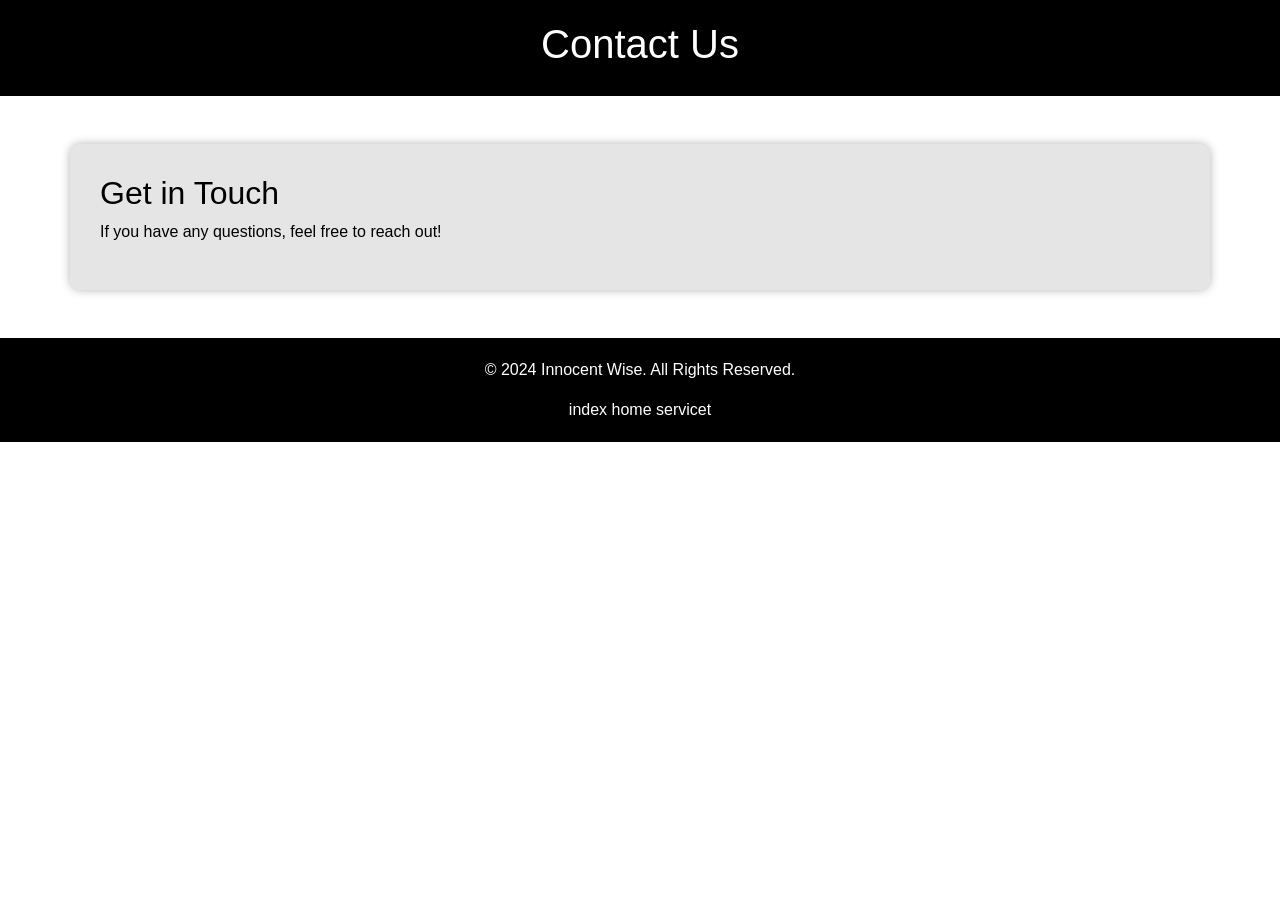
<file: about.html>
<!DOCTYPE html>
<html lang="en">
<head>
    <meta charset="UTF-8">
    <meta name="viewport" content="width=device-width, initial-scale=1.0">
    <title>Contact Us - College of Health Science</title>
    <link rel="icon" type="image/x-icon" href="nn.jpg">
    <link rel="stylesheet" href="https://stackpath.bootstrapcdn.com/bootstrap/4.5.2/css/bootstrap.min.css">
    <style>
        body {
            font-family: 'Arial', sans-serif;
            background-color: #ffffff;
            color: #000000;
        }

        header {
            background-color: #000000;
            color: #ffffff;
            padding: 20px;
            text-align: center;
        }

        h2 {
            color: #000000;
        }

        .container {
            background-color: rgba(0, 0, 0, 0.1);
            padding: 30px;
            border-radius: 10px;
            box-shadow: 0px 0px 10px rgba(0, 0, 0, 0.3);
        }

        footer {
            text-align: center;
            margin-top: 20px;
            color: #ffffff;
            padding: 20px 0;
            background-color: #000000;
        }
    </style>
</head>
<body>

<header>
    <h1>Contact Us</h1>
</header>

<main class="container my-5">
    <h2>Get in Touch</h2>
    <p>If you have any questions, feel free to reach out!</p>
</main>

<footer>
    <p>&copy; 2024 Innocent Wise. All Rights Reserved.</p>
        <a href"index.html">index</a>
    <a href"home.html">home</a>
    <a href"services.html">servicet</a>
</footer>

</body>
</html>
</file>
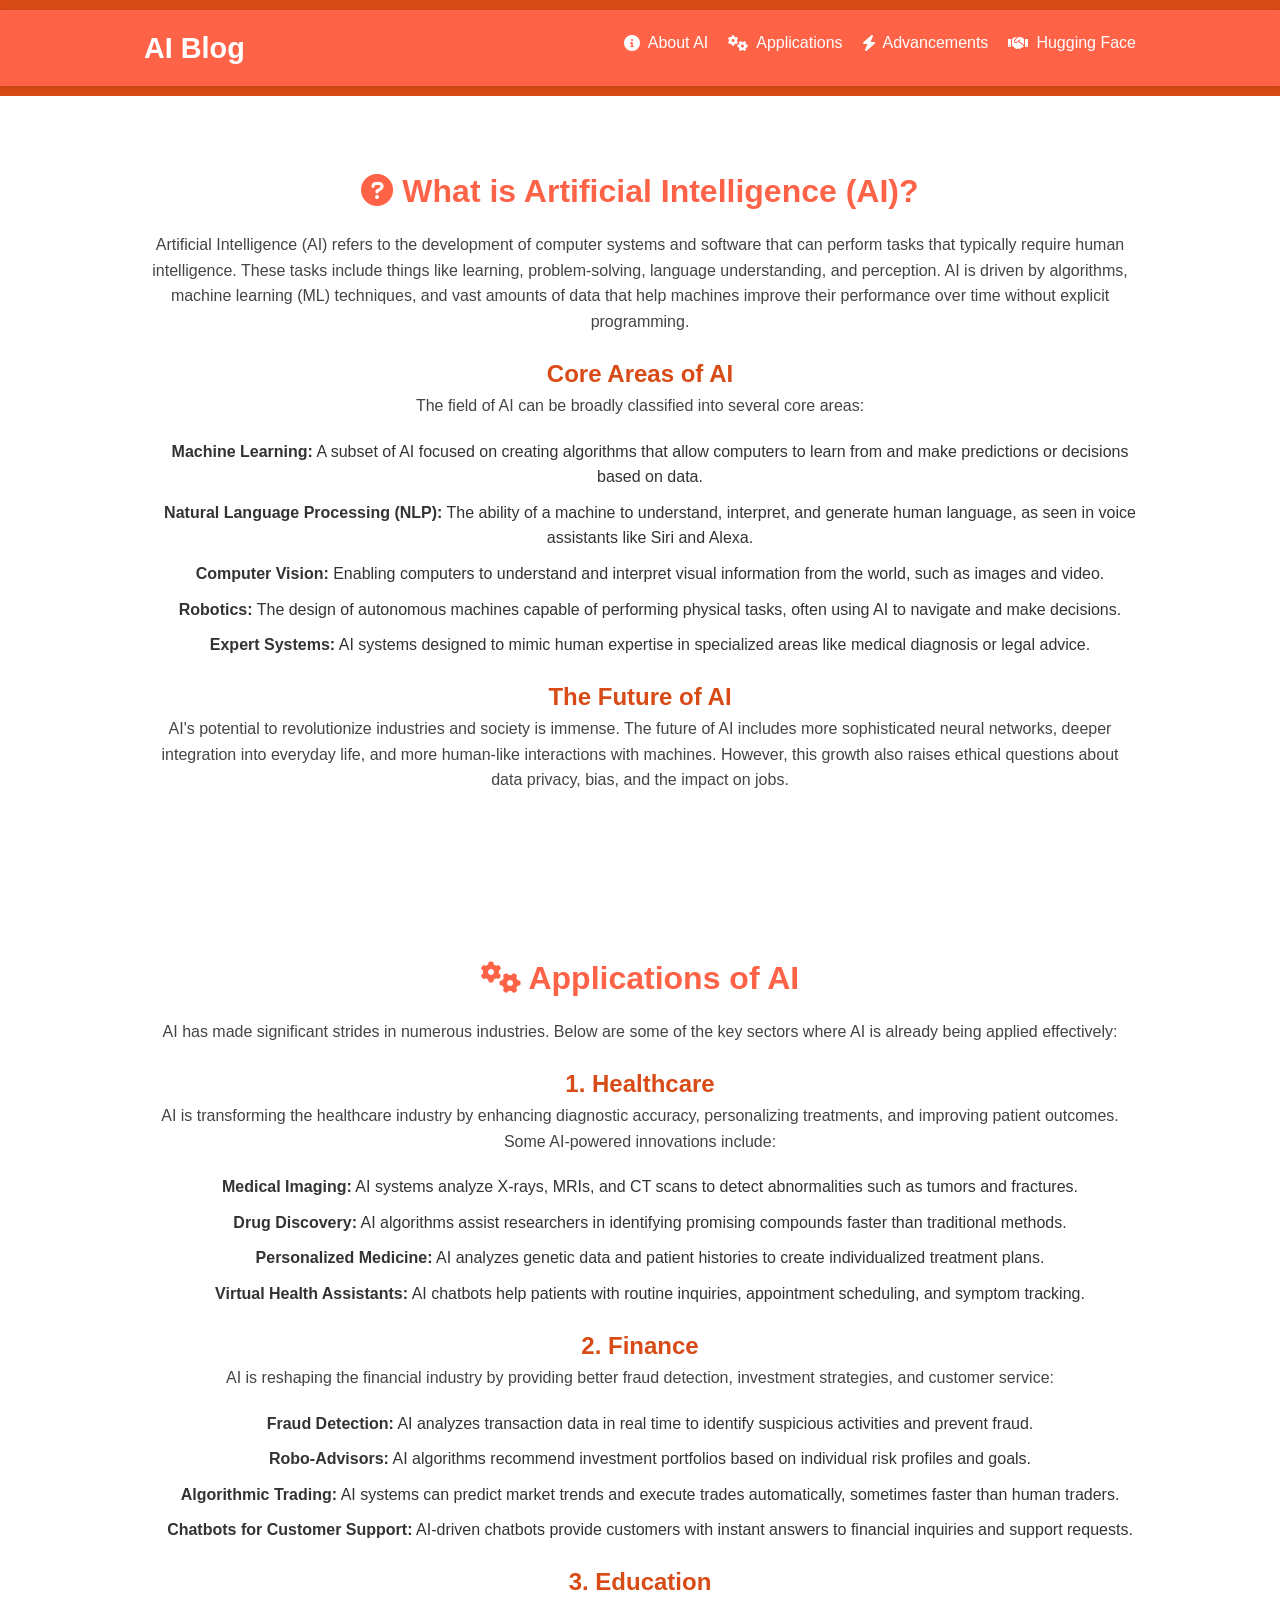
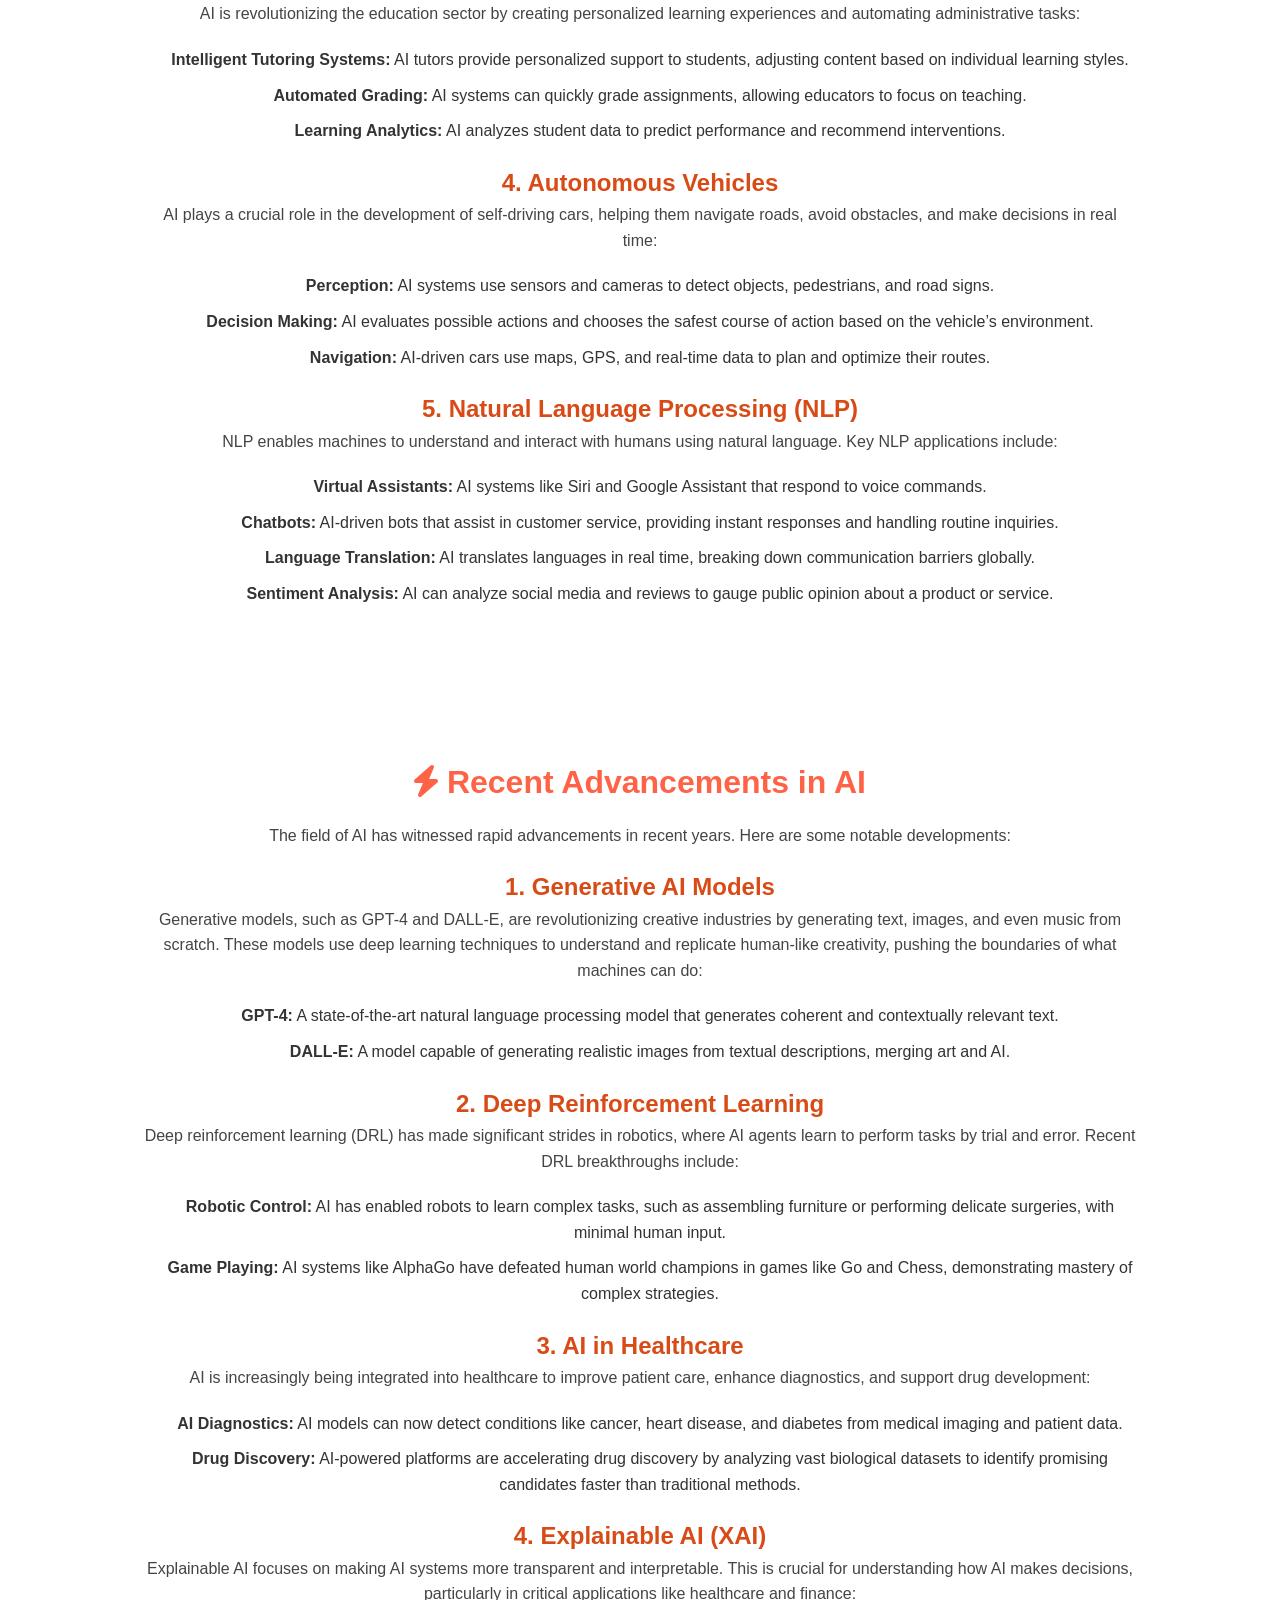
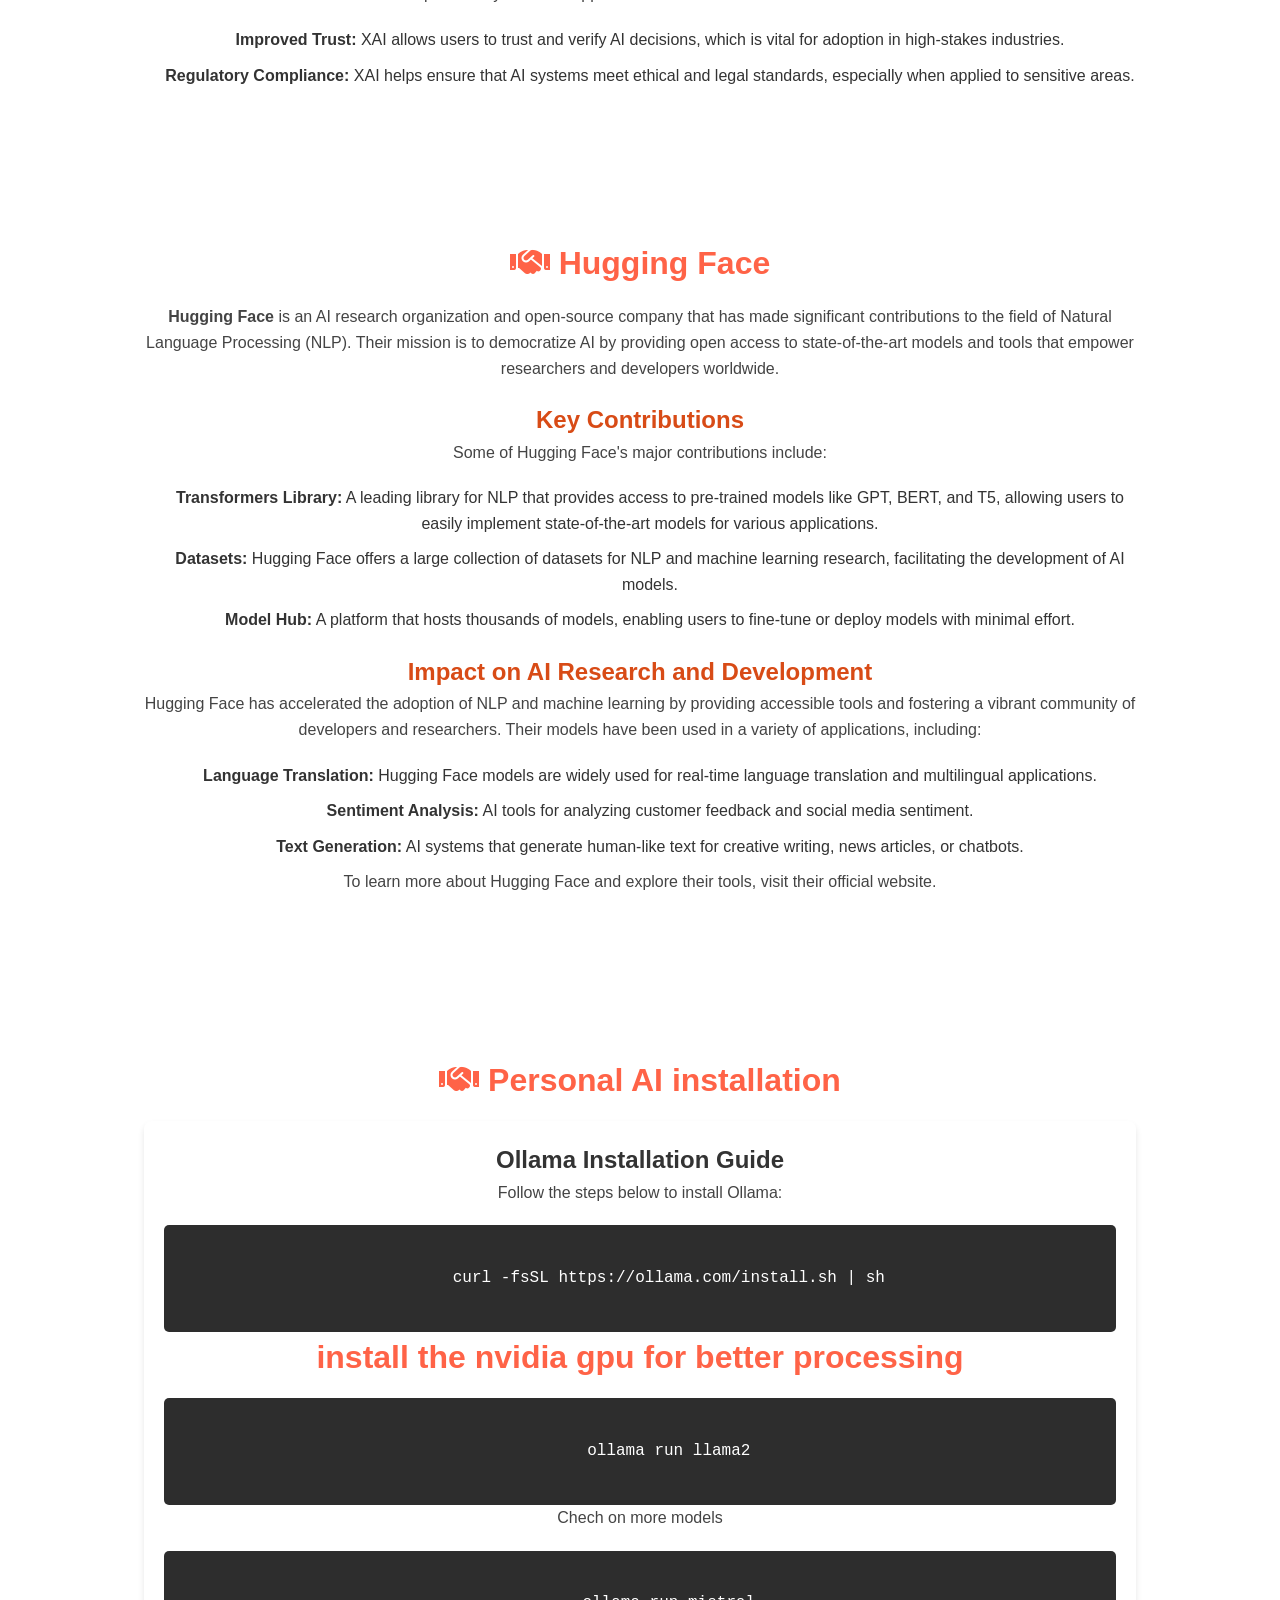
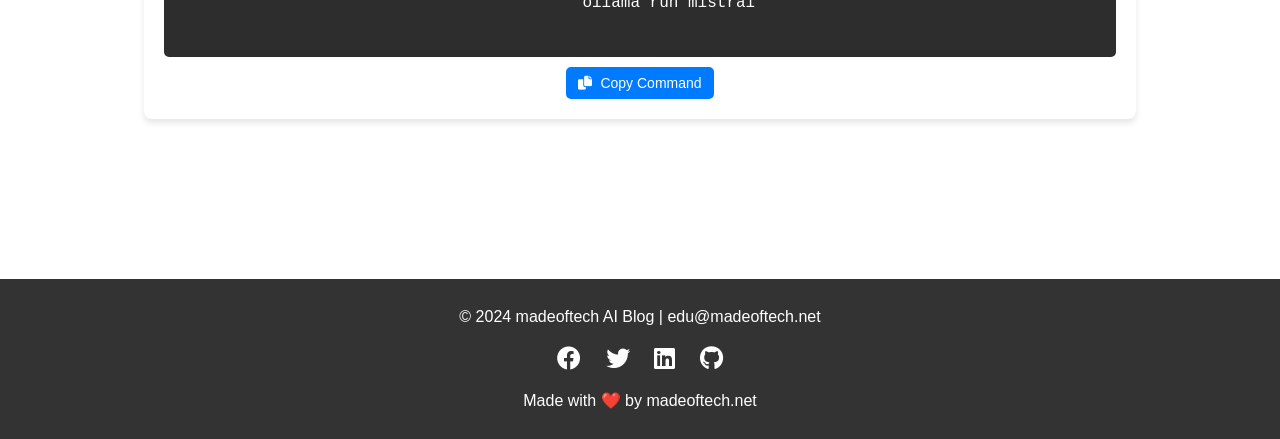
<file: ai.html>
<!DOCTYPE html>
<html lang="en">
<head>
    <meta charset="UTF-8">
    <meta name="viewport" content="width=device-width, initial-scale=1.0">
    <title>AI Blog</title>
    <!-- Font Awesome -->
    <link rel="stylesheet" href="https://cdnjs.cloudflare.com/ajax/libs/font-awesome/6.0.0-beta3/css/all.min.css">
    <!-- Google Fonts -->
    <link href="https://fonts.googleapis.com/css2?family=Poppins:wght@400;600&display=swap" rel="stylesheet">
    <!-- Custom CSS -->
    <link rel="stylesheet" href="styles.css">
<style>
/* Reset and Base Styles */
* {
    margin: 0;
    padding: 0;
    box-sizing: border-box;
}

body {
    font-family: 'Poppins', sans-serif;
    background-color: #fff;
    color: #333;
    line-height: 1.6;
}

.container {
    width: 80%;
    margin: 0 auto;
}

h2, h3 {
    color: #D84B16; /* Fancy Tomato color */
}

header {
    background-color: #D84B16; /* Tomato */
    color: #fff;
    padding: 10px 0;
}

header nav .container {
    display: flex;
    justify-content: space-between;
    align-items: center;
}

header nav h1 {
    font-size: 1.8rem;
}

header nav ul {
    list-style: none;
    display: flex;
    gap: 20px;
}

header nav ul li a {
    color: #fff;
    text-decoration: none;
    font-size: 1rem;
    display: flex;
    align-items: center;
}

header nav ul li a i {
    margin-right: 8px;
}

main {
    padding: 20px 0;
}

section {
    margin-bottom: 40px;
}

section h2 {
    font-size: 2rem;
    margin-bottom: 15px;
}

section h3 {
    font-size: 1.5rem;
    margin-top: 20px;
}

ul {
    list-style-type: none;
    margin-left: 20px;
}

ul li {
    margin-bottom: 10px;
}

footer {
    background-color: #333;
    color: #fff;
    padding: 20px 0;
    text-align: center;
}

footer p {
    margin: 5px 0;
}

footer .social-icons {
    margin: 10px 0;
}

footer .social-icons a {
    color: #fff;
    font-size: 1.5rem;
    margin: 0 10px;
    text-decoration: none;
}

footer .social-icons a:hover {
    color: #D84B16;
}

/* Responsive Design */
@media (max-width: 768px) {
    header nav .container {
        flex-direction: column;
        align-items: flex-start;
    }

    header nav ul {
        flex-direction: column;
        align-items: flex-start;
        gap: 10px;
    }

    .container {
        width: 90%;
    }
}

@media (max-width: 480px) {
    header nav h1 {
        font-size: 1.4rem;
    }

    header nav ul li a {
        font-size: 0.9rem;
    }
}
    .installation-guide {
      background-color: #fff;
      padding: 20px;
      border-radius: 8px;
      box-shadow: 0 4px 6px rgba(0, 0, 0, 0.1);
    }
    .code-block {
      background-color: #2d2d2d;
      color: white;
      padding: 15px;
      border-radius: 5px;
      font-family: monospace;
      word-wrap: break-word;
      overflow-wrap: break-word;
      white-space: pre-wrap;
    }
    .copy-button {
      display: inline-flex;
      align-items: center;
      padding: 8px 12px;
      background-color: #007bff;
      color: white;
      border: none;
      border-radius: 5px;
      cursor: pointer;
      font-size: 14px;
      margin-top: 10px;
    }
    .copy-button i {
      margin-right: 8px;
    }
    .copy-button:focus {
      outline: none;
    }
    .copy-button:hover {
      background-color: #0056b3;
    }
    .success-message {
      margin-top: 10px;
      color: green;
      display: none;
    }
</style>
</head>
<body>

<header>
    <nav>
        <div class="container">
            <h1>AI Blog</h1>
            <ul>
                <li><a href="#about"><i class="fas fa-info-circle"></i> About AI</a></li>
                <li><a href="#applications"><i class="fas fa-cogs"></i> Applications</a></li>
                <li><a href="#advancements"><i class="fas fa-bolt"></i> Advancements</a></li>
                <li><a href="#huggingface"><i class="fas fa-handshake"></i> Hugging Face</a></li>
            </ul>
        </div>
    </nav>
</header>

<main>

    <!-- About AI -->
 <section id="about">
    <div class="container">
        <h2><i class="fas fa-question-circle"></i> What is Artificial Intelligence (AI)?</h2>
        <p>Artificial Intelligence (AI) refers to the development of computer systems and software that can perform tasks that typically require human intelligence. These tasks include things like learning, problem-solving, language understanding, and perception. AI is driven by algorithms, machine learning (ML) techniques, and vast amounts of data that help machines improve their performance over time without explicit programming.</p>
        
        <h3>Core Areas of AI</h3>
        <p>The field of AI can be broadly classified into several core areas:</p>
        <ul>
            <li><strong>Machine Learning:</strong> A subset of AI focused on creating algorithms that allow computers to learn from and make predictions or decisions based on data.</li>
            <li><strong>Natural Language Processing (NLP):</strong> The ability of a machine to understand, interpret, and generate human language, as seen in voice assistants like Siri and Alexa.</li>
            <li><strong>Computer Vision:</strong> Enabling computers to understand and interpret visual information from the world, such as images and video.</li>
            <li><strong>Robotics:</strong> The design of autonomous machines capable of performing physical tasks, often using AI to navigate and make decisions.</li>
            <li><strong>Expert Systems:</strong> AI systems designed to mimic human expertise in specialized areas like medical diagnosis or legal advice.</li>
        </ul>

        <h3>The Future of AI</h3>
        <p>AI's potential to revolutionize industries and society is immense. The future of AI includes more sophisticated neural networks, deeper integration into everyday life, and more human-like interactions with machines. However, this growth also raises ethical questions about data privacy, bias, and the impact on jobs.</p>
    </div>
</section>


    <!-- Applications of AI -->
<section id="applications">
    <div class="container">
        <h2><i class="fas fa-cogs"></i> Applications of AI</h2>
        <p>AI has made significant strides in numerous industries. Below are some of the key sectors where AI is already being applied effectively:</p>

        <h3>1. Healthcare</h3>
        <p>AI is transforming the healthcare industry by enhancing diagnostic accuracy, personalizing treatments, and improving patient outcomes. Some AI-powered innovations include:</p>
        <ul>
            <li><strong>Medical Imaging:</strong> AI systems analyze X-rays, MRIs, and CT scans to detect abnormalities such as tumors and fractures.</li>
            <li><strong>Drug Discovery:</strong> AI algorithms assist researchers in identifying promising compounds faster than traditional methods.</li>
            <li><strong>Personalized Medicine:</strong> AI analyzes genetic data and patient histories to create individualized treatment plans.</li>
            <li><strong>Virtual Health Assistants:</strong> AI chatbots help patients with routine inquiries, appointment scheduling, and symptom tracking.</li>
        </ul>

        <h3>2. Finance</h3>
        <p>AI is reshaping the financial industry by providing better fraud detection, investment strategies, and customer service:</p>
        <ul>
            <li><strong>Fraud Detection:</strong> AI analyzes transaction data in real time to identify suspicious activities and prevent fraud.</li>
            <li><strong>Robo-Advisors:</strong> AI algorithms recommend investment portfolios based on individual risk profiles and goals.</li>
            <li><strong>Algorithmic Trading:</strong> AI systems can predict market trends and execute trades automatically, sometimes faster than human traders.</li>
            <li><strong>Chatbots for Customer Support:</strong> AI-driven chatbots provide customers with instant answers to financial inquiries and support requests.</li>
        </ul>

        <h3>3. Education</h3>
        <p>AI is revolutionizing the education sector by creating personalized learning experiences and automating administrative tasks:</p>
        <ul>
            <li><strong>Intelligent Tutoring Systems:</strong> AI tutors provide personalized support to students, adjusting content based on individual learning styles.</li>
            <li><strong>Automated Grading:</strong> AI systems can quickly grade assignments, allowing educators to focus on teaching.</li>
            <li><strong>Learning Analytics:</strong> AI analyzes student data to predict performance and recommend interventions.</li>
        </ul>

        <h3>4. Autonomous Vehicles</h3>
        <p>AI plays a crucial role in the development of self-driving cars, helping them navigate roads, avoid obstacles, and make decisions in real time:</p>
        <ul>
            <li><strong>Perception:</strong> AI systems use sensors and cameras to detect objects, pedestrians, and road signs.</li>
            <li><strong>Decision Making:</strong> AI evaluates possible actions and chooses the safest course of action based on the vehicle’s environment.</li>
            <li><strong>Navigation:</strong> AI-driven cars use maps, GPS, and real-time data to plan and optimize their routes.</li>
        </ul>

        <h3>5. Natural Language Processing (NLP)</h3>
        <p>NLP enables machines to understand and interact with humans using natural language. Key NLP applications include:</p>
        <ul>
            <li><strong>Virtual Assistants:</strong> AI systems like Siri and Google Assistant that respond to voice commands.</li>
            <li><strong>Chatbots:</strong> AI-driven bots that assist in customer service, providing instant responses and handling routine inquiries.</li>
            <li><strong>Language Translation:</strong> AI translates languages in real time, breaking down communication barriers globally.</li>
            <li><strong>Sentiment Analysis:</strong> AI can analyze social media and reviews to gauge public opinion about a product or service.</li>
        </ul>
    </div>
</section>


    <!-- Advancements in AI -->
<section id="advancements">
    <div class="container">
        <h2><i class="fas fa-bolt"></i> Recent Advancements in AI</h2>
        <p>The field of AI has witnessed rapid advancements in recent years. Here are some notable developments:</p>

        <h3>1. Generative AI Models</h3>
        <p>Generative models, such as GPT-4 and DALL-E, are revolutionizing creative industries by generating text, images, and even music from scratch. These models use deep learning techniques to understand and replicate human-like creativity, pushing the boundaries of what machines can do:</p>
        <ul>
            <li><strong>GPT-4:</strong> A state-of-the-art natural language processing model that generates coherent and contextually relevant text.</li>
            <li><strong>DALL-E:</strong> A model capable of generating realistic images from textual descriptions, merging art and AI.</li>
        </ul>

        <h3>2. Deep Reinforcement Learning</h3>
        <p>Deep reinforcement learning (DRL) has made significant strides in robotics, where AI agents learn to perform tasks by trial and error. Recent DRL breakthroughs include:</p>
        <ul>
            <li><strong>Robotic Control:</strong> AI has enabled robots to learn complex tasks, such as assembling furniture or performing delicate surgeries, with minimal human input.</li>
            <li><strong>Game Playing:</strong> AI systems like AlphaGo have defeated human world champions in games like Go and Chess, demonstrating mastery of complex strategies.</li>
        </ul>

        <h3>3. AI in Healthcare</h3>
        <p>AI is increasingly being integrated into healthcare to improve patient care, enhance diagnostics, and support drug development:</p>
        <ul>
            <li><strong>AI Diagnostics:</strong> AI models can now detect conditions like cancer, heart disease, and diabetes from medical imaging and patient data.</li>
            <li><strong>Drug Discovery:</strong> AI-powered platforms are accelerating drug discovery by analyzing vast biological datasets to identify promising candidates faster than traditional methods.</li>
        </ul>

        <h3>4. Explainable AI (XAI)</h3>
        <p>Explainable AI focuses on making AI systems more transparent and interpretable. This is crucial for understanding how AI makes decisions, particularly in critical applications like healthcare and finance:</p>
        <ul>
            <li><strong>Improved Trust:</strong> XAI allows users to trust and verify AI decisions, which is vital for adoption in high-stakes industries.</li>
            <li><strong>Regulatory Compliance:</strong> XAI helps ensure that AI systems meet ethical and legal standards, especially when applied to sensitive areas.</li>
        </ul>
    </div>
</section>


    <!-- Hugging Face -->
 <section id="huggingface">
    <div class="container">
        <h2><i class="fas fa-handshake"></i> Hugging Face</h2>
        <p><strong>Hugging Face</strong> is an AI research organization and open-source company that has made significant contributions to the field of Natural Language Processing (NLP). Their mission is to democratize AI by providing open access to state-of-the-art models and tools that empower researchers and developers worldwide.</p>

        <h3>Key Contributions</h3>
        <p>Some of Hugging Face's major contributions include:</p>
        <ul>
            <li><strong>Transformers Library:</strong> A leading library for NLP that provides access to pre-trained models like GPT, BERT, and T5, allowing users to easily implement state-of-the-art models for various applications.</li>
            <li><strong>Datasets:</strong> Hugging Face offers a large collection of datasets for NLP and machine learning research, facilitating the development of AI models.</li>
            <li><strong>Model Hub:</strong> A platform that hosts thousands of models, enabling users to fine-tune or deploy models with minimal effort.</li>
        </ul>

        <h3>Impact on AI Research and Development</h3>
        <p>Hugging Face has accelerated the adoption of NLP and machine learning by providing accessible tools and fostering a vibrant community of developers and researchers. Their models have been used in a variety of applications, including:</p>
        <ul>
            <li><strong>Language Translation:</strong> Hugging Face models are widely used for real-time language translation and multilingual applications.</li>
            <li><strong>Sentiment Analysis:</strong> AI tools for analyzing customer feedback and social media sentiment.</li>
            <li><strong>Text Generation:</strong> AI systems that generate human-like text for creative writing, news articles, or chatbots.</li>
        </ul>

        <p>To learn more about Hugging Face and explore their tools, visit their official <a href="https://huggingface.co" target="_blank">website</a>.</p>
    </div>
</section>

    <!-- personal AI -->
    <!-- personal AI -->
 <section id="personal AI">
<div class="container">
        <h2><i class="fas fa-handshake"></i> Personal AI installation</h2>

  <div class="installation-guide">
    <h1>Ollama Installation Guide</h1>
    <p>Follow the steps below to install Ollama:</p>
    
    <div class="code-block" id="installationCode">
      curl -fsSL https://ollama.com/install.sh | sh
    </div>
       <h2>install the nvidia gpu for better processing</h2>
     
        <div class="code-block" id="installationCode">
      ollama run llama2
    </div>
       <p>Chech on <a href="ollama.com/library">more models</a></p>
          <div class="code-block" id="installationCode">
      ollama run mistral
    </div>
      
    <button class="copy-button" id="copyButton">
      <i class="fas fa-copy"></i> Copy Command
    </button>
    <div class="success-message" id="successMessage">Command copied to clipboard!</div>
  </div>
</div>
</section>
</main>

<footer>
    <div class="container">
        <p>&copy; 2024 madeoftech AI Blog | <a href="mailto:edu@madeoftech.net">edu@madeoftech.net</a></p>
        <div class="social-icons">
            <a href="#"><i class="fab fa-facebook"></i></a>
            <a href="#"><i class="fab fa-twitter"></i></a>
            <a href="#"><i class="fab fa-linkedin"></i></a>
            <a href="#"><i class="fab fa-github"></i></a>
        </div>
        <p>Made with ❤️ by <a href="https://www.madeoftech.net" target="_blank">madeoftech.net</a></p>
    </div>
</footer>
<script>
// Form Submission Logic (Vanilla JS)
document.getElementById('contact-form').addEventListener('submit', function(event) {
    event.preventDefault(); // Prevent form from submitting

    let name = document.getElementById('name').value;
    let email = document.getElementById('email').value;
    let message = document.getElementById('message').value;

    // For demonstration, simply log the form data
    console.log('Name:', name);
    console.log('Email:', email);
    console.log('Message:', message);

    // You can add AJAX or fetch to send form data to a server
    alert('Thank you for your message, ' + name + '!');
});

     document.getElementById('copyButton').addEventListener('click', function() {
      // Get the text from the code block
      const text = document.getElementById('installationCode').innerText;
      
      // Create a temporary textarea element to copy the text
      const textarea = document.createElement('textarea');
      textarea.value = text;
      document.body.appendChild(textarea);
      
      // Select and copy the text
      textarea.select();
      document.execCommand('copy');
      
      // Remove the textarea from the document
      document.body.removeChild(textarea);
      
      // Show success message
      const successMessage = document.getElementById('successMessage');
      successMessage.style.display = 'block';
      
      // Hide the success message after 2 seconds
      setTimeout(() => {
        successMessage.style.display = 'none';
      }, 2000);
    });
</script>
</body>
</html>
</file>
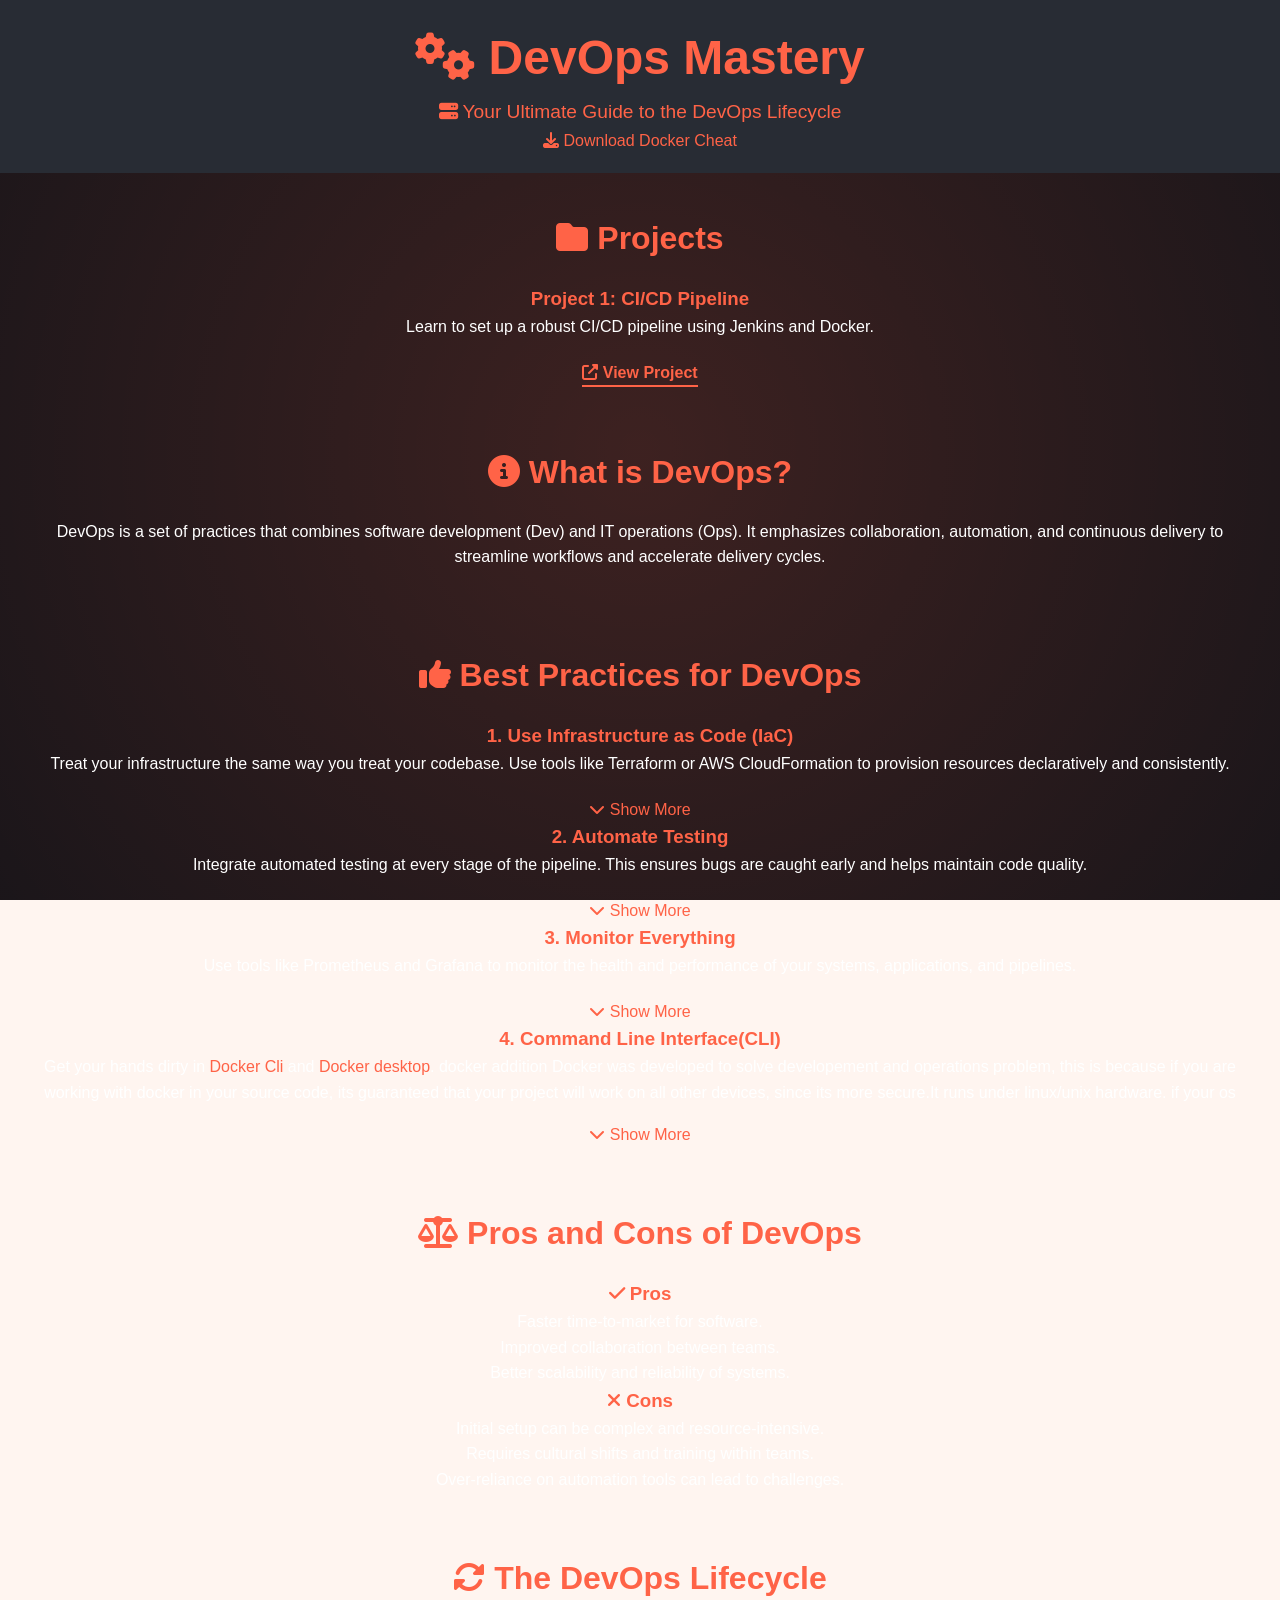
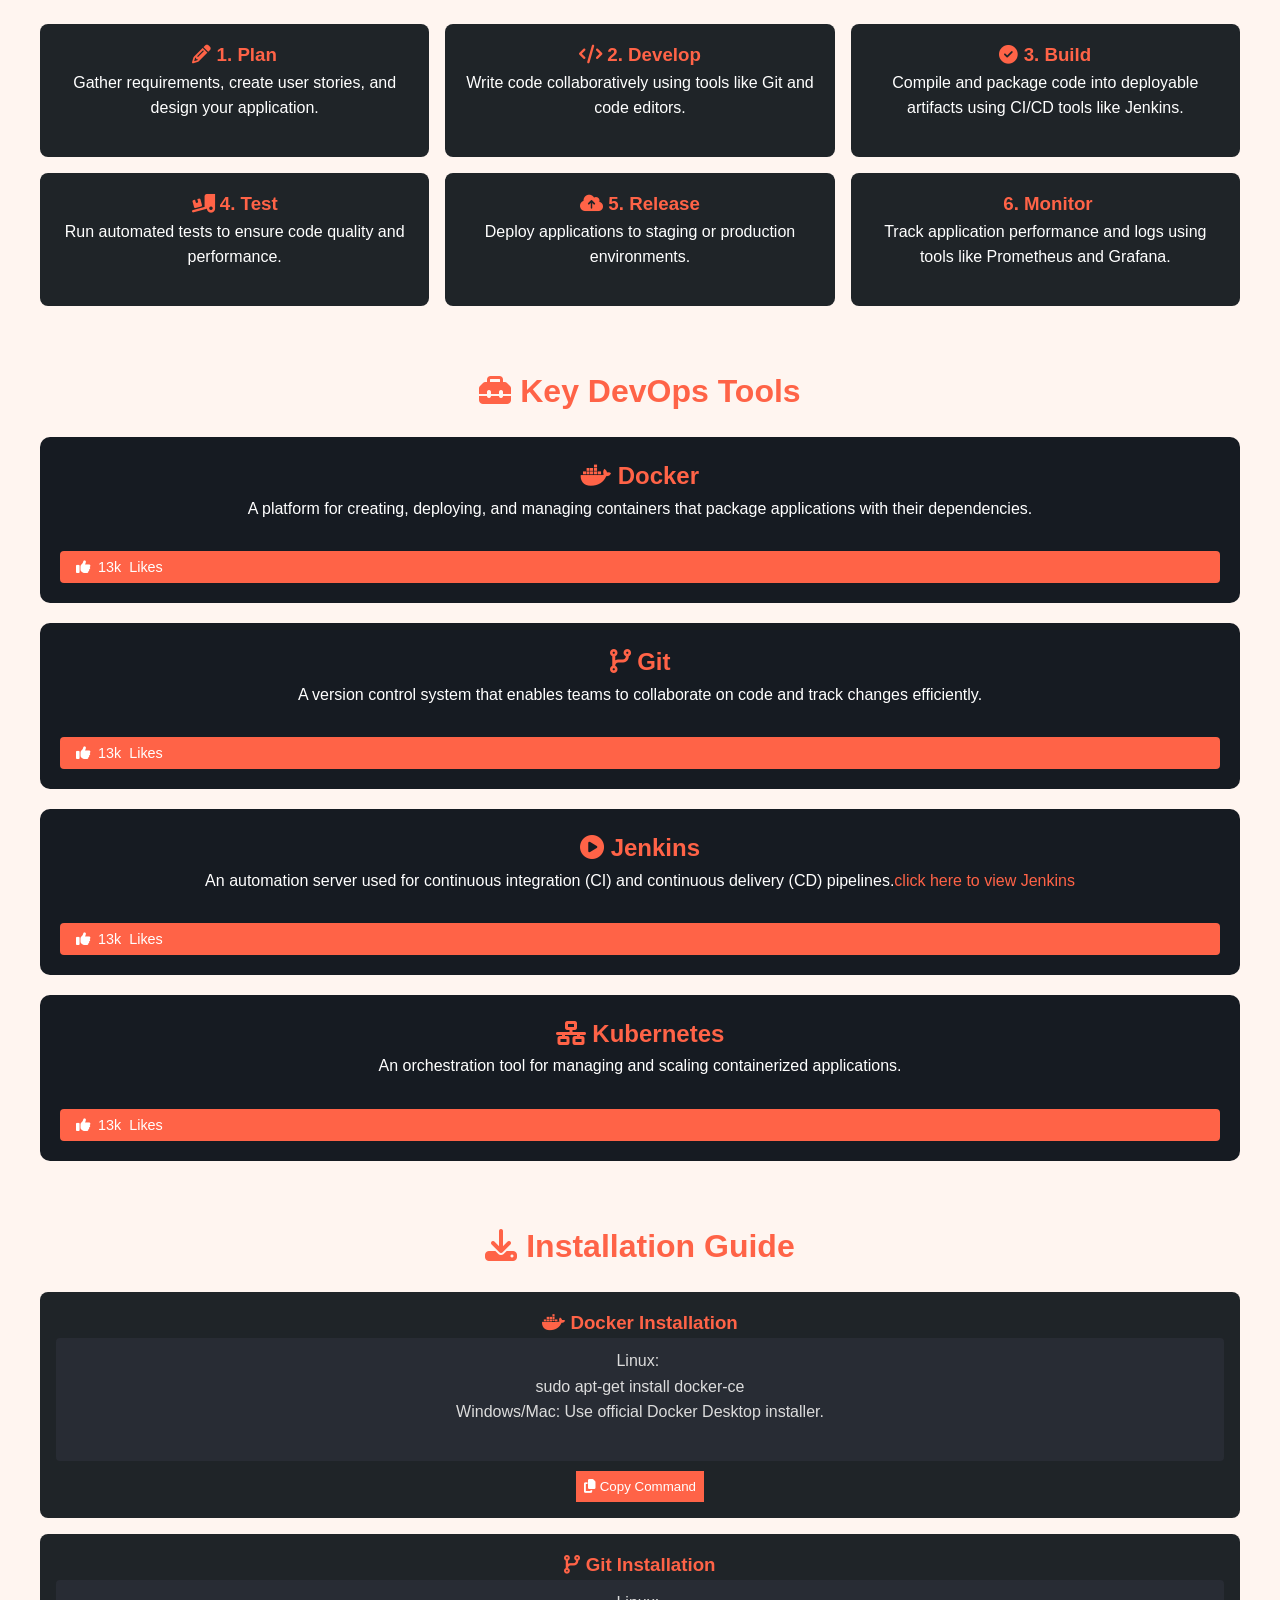
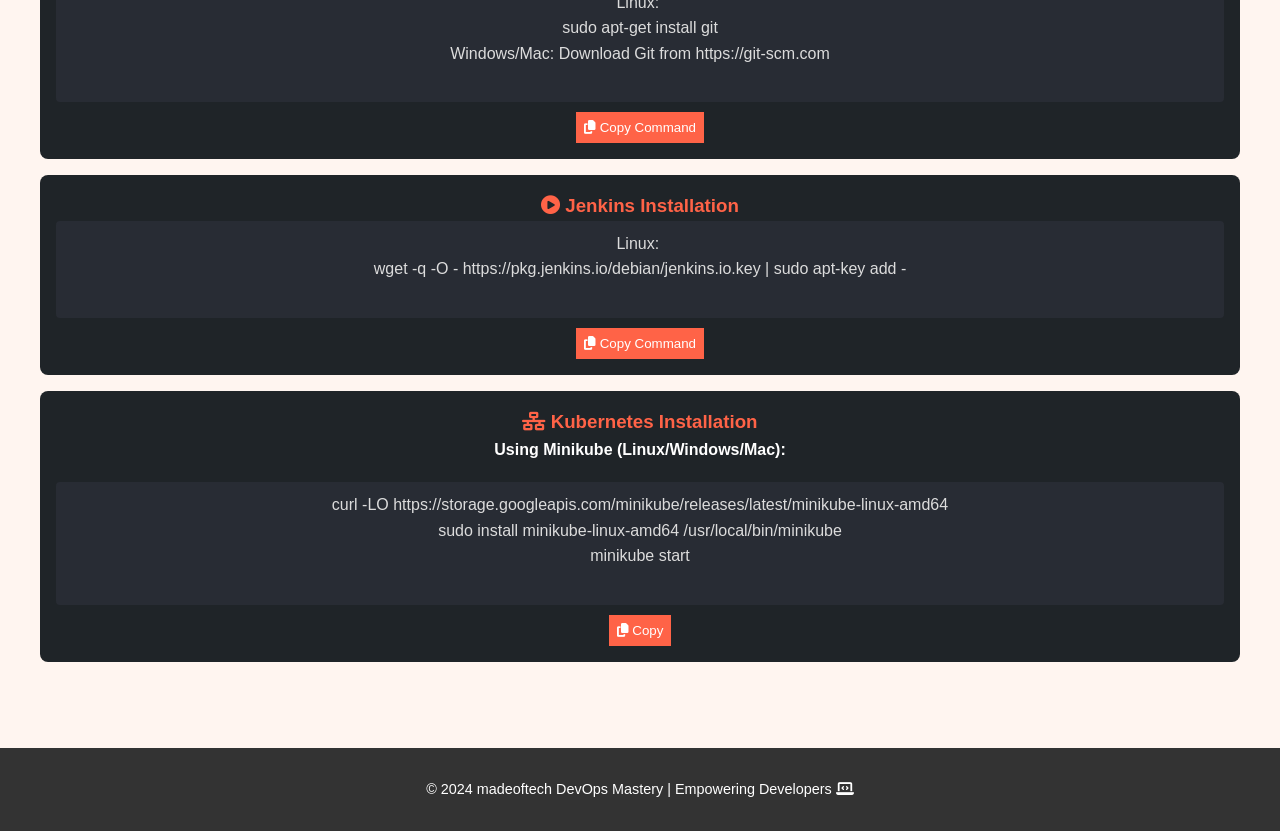
<file: devops.html>
<!DOCTYPE html>
<html lang="en">
<head>
  <meta charset="UTF-8">
  <meta name="viewport" content="width=device-width, initial-scale=1.0">
  <title>DevOps Mastery</title>
  <link rel="stylesheet" href="styles.css">
  <link rel="icon" type="image/png" href="https://unsplash.com/photos/IayKLkmz6g0/download?ixid=M3wxMjA3fDB8MXxhbGx8fHx8fHx8fHwxNzMzMTIyODkyfA&force=true">
    <link rel="shortcut icon" href="https://images.unsplash.com/photo-1531297484001-80022131f5a1?w=400&auto=format&fit=crop&q=60&ixlib=rb-4.0.3&ixid=M3wxMjA3fDB8MHxzZWFyY2h8OHx8dGVjaG5vbG9neXxlbnwwfHwwfHx8MA%3D%3D">

  <link rel="stylesheet" href="https://cdnjs.cloudflare.com/ajax/libs/font-awesome/6.5.0/css/all.min.css">
  <style>
  body {
h1, h2, h3 {
  color: tomato;
}
p, .pros-cons{
  color: white;
}
/* Overflow handling */
.card .content {
  max-height: 3rem;
  overflow: hidden;
  transition: max-height 0.5s ease-in-out;
}

.card.expanded .content {
  max-height: 20rem; /* Adjust based on content size */
}

/* Buttons */
.toggle-content {
  background: none;
  color: tomato;
  border: none;
  cursor: pointer;
  font-size: 1rem;
}
  
  body {
  margin: 0;
  font-family: 'Arial', sans-serif;
  color: #ffffff;
  background-color: #0d1117;
}


/* Animated Background */
.animated-background {
  position: fixed;
  top: 0;
  left: 0;
  width: 100%;
  height: 100%;
  background: #0d1117;
  z-index: -1;
  overflow: hidden;
}

.animated-background::after {
  content: "";
  position: absolute;
  top: -50%;
  left: -50%;
  width: 200%;
  height: 200%;
  background: radial-gradient(circle, tomato 0%, transparent 70%);
  animation: spin 10s linear infinite;
  opacity: 0.2;
}

@keyframes spin {
  0% {
    transform: rotate(0deg);
  }
  100% {
    transform: rotate(360deg);
  }
}

/* Header */
header {
  text-align: center;
  padding: 50px 20px;
}

.title {
  font-size: 3rem;
}

.subtitle {
  font-size: 1.2rem;
  color: #ff6347;
}

/* Section Styling */
section {
  padding: 20px;
  margin: 20px;
}

.tool-container, .install-guide {
  display: flex;
  flex-direction: column;
  gap: 20px;
}

.tool-card, .install-guide pre {
  background-color: #161b22;
  padding: 20px;
  border-radius: 10px;
}

.tool-card {
  display: flex;
  flex-direction: column;
}

.tool-card h3 {
  font-size: 1.5rem;
}

/* Buttons */
.like-btn {
  margin-top: 10px;
  padding: 8px 16px;
  background-color: tomato;
  color: #fff;
  border: none;
  border-radius: 4px;
  font-size: 0.9rem;
  cursor: pointer;
  display: flex;
  align-items: center;
  gap: 8px;
}

.like-btn:hover {
  background-color: #ff6347;
}
    
/* Footer */
footer {
  text-align: center;
  padding: 20px;
  background-color: #333;
  color: #fff;
  font-size: 0.9rem;
}

/* Animations */
@keyframes fadeIn {
  from {
    opacity: 0;
  }
  to {
    opacity: 1;
  }
}
    
/* Lifecycle Styling */
.lifecycle-container {
  display: flex;
  flex-wrap: wrap;
  gap: 1rem;
}

.phase {
  background: #1f2428;
  padding: 1rem;
  border-radius: 8px;
  flex: 1 1 calc(33% - 1rem);
}

/* Installation Section */
.install-card {
  margin-bottom: 1rem;
  padding: 1rem;
  background: #1f2428;
  border-radius: 8px;
  overflow: hidden;
}

pre {
  background: #282c34;
  color: #dcdcdc;
  padding: 10px;
  border-radius: 4px;
}

.copy-btn {
  margin-top: 10px;
  background: tomato;
  color: #fff;
  border: none;
  padding: 0.5rem;
  cursor: pointer;
}

.copy-btn:hover {
  background: #ff4500;
}
    
    header {
  text-align: center;
  padding: 20px;
  background: #282c34;
}

h1, h2 {
  color: tomato;
}

h3, a{
  color: #ff6347;
  text-decoration: none;
}

/* Lifecycle Styling */
.lifecycle-container {
  display: flex;
  flex-wrap: wrap;
  gap: 1rem;
}

.phase {
  background: #1f2428;
  padding: 1rem;
  border-radius: 8px;
  flex: 1 1 calc(33% - 1rem);
}

  </style>
  </head>
<body>
  <div class="animated-background"></div>
   <header>
  <div class="header-content">
    <h1 class="title"><i class="fas fa-cogs"></i> DevOps Mastery</h1>
    <p class="subtitle"><i class="fas fa-server"></i> Your Ultimate Guide to the DevOps Lifecycle</p>
    <div class="actions">
      <a href="your-download-link-here" class="btn download-btn"><i class="fas fa-download"></i> Download Docker Cheat</a>
    </div>
  </div>
</header>

<section id="projects">
  <div class="container">
    <h2 class="section-title"><i class="fas fa-folder"></i> Projects</h2>
    <div class="projects-grid">
      <!-- Example project -->
      <div class="project-item">
        <h3 class="project-title">Project 1: CI/CD Pipeline</h3>
        <p class="project-description">Learn to set up a robust CI/CD pipeline using Jenkins and Docker.</p>
        <a href="project-1-link.html" class="btn project-link"><i class="fas fa-external-link-alt"></i> View Project</a>
      </div>
      <!-- Add more projects here -->
    </div>
  </div>
</section>

  <main>
    <!-- Introduction Section -->
    <section class="intro">
      <h2><i class="fas fa-info-circle"></i> What is DevOps?</h2>
      <p>
        DevOps is a set of practices that combines software development (Dev) and IT operations (Ops). It emphasizes collaboration, automation, and continuous delivery to streamline workflows and accelerate delivery cycles.
      </p>
    </section>

    <!-- Best Practices Section -->
    <section class="best-practices">
      <h2><i class="fas fa-thumbs-up"></i> Best Practices for DevOps</h2>
      <div class="card">
        <h3>1. Use Infrastructure as Code (IaC)</h3>
        <p class="content">
          Treat your infrastructure the same way you treat your codebase. Use tools like Terraform or AWS CloudFormation 
          to provision resources declaratively and consistently.
        </p>
        <button class="toggle-content"><i class="fas fa-chevron-down"></i> Show More</button>
      </div>
      <div class="card">
        <h3>2. Automate Testing</h3>
        <p class="content">
          Integrate automated testing at every stage of the pipeline. This ensures bugs are caught early and helps maintain 
          code quality.
        </p>
        <button class="toggle-content"><i class="fas fa-chevron-down"></i> Show More</button>
      </div>
      <div class="card">
        <h3>3. Monitor Everything</h3>
        <p class="content">
          Use tools like Prometheus and Grafana to monitor the health and performance of your systems, applications, and pipelines.
        </p>
        <button class="toggle-content"><i class="fas fa-chevron-down"></i> Show More</button>
      </div>
        <div class="card">
        <h3>4. Command Line Interface(CLI)</h3>
        <p class="content">
          Get your hands dirty in <a href="#">Docker Cli </a>and <a href="#">Docker desktop</a>. <code>docker addition </code>Docker was developed to solve developement and operations problem, this is because if you are working with docker in your source code, its guaranteed that your project will work on all other devices, since its more secure.It runs under linux/unix hardware.
          if your os is windows you can use <a href="#">(wsl) windows subsystem for linix</a> or else you can install a hypervisor 1 or 2 for a  <a href="#">Virtual Machine</a>. To learn about virtualisation <a href="#">click here</a>
        </p>
        <button class="toggle-content"><i class="fas fa-chevron-down"></i> Show More</button>
      </div>
    </section>

    <!-- Pros and Cons Section -->
    <section class="pros-cons">
      <h2><i class="fas fa-balance-scale"></i> Pros and Cons of DevOps</h2>
      <div class="card">
        <h3><i class="fas fa-check"></i> Pros</h3>
        <ul>
          <li>Faster time-to-market for software.</li>
          <li>Improved collaboration between teams.</li>
          <li>Better scalability and reliability of systems.</li>
        </ul>
      </div>
      <div class="card">
        <h3><i class="fas fa-times"></i> Cons</h3>
        <ul>
          <li>Initial setup can be complex and resource-intensive.</li>
          <li>Requires cultural shifts and training within teams.</li>
          <li>Over-reliance on automation tools can lead to challenges.</li>
        </ul>
      </div>
    </section>
  <!-- DevOps Lifecycle Section -->
    <section class="lifecycle">
      <h2><i class="fas fa-sync-alt"></i> The DevOps Lifecycle</h2>
      <div class="lifecycle-container">
        <div class="phase">
          <h3><i class="fas fa-pencil-alt"></i> 1. Plan</h3>
          <p>Gather requirements, create user stories, and design your application.</p>
        </div>
        <div class="phase">
          <h3><i class="fas fa-code"></i> 2. Develop</h3>
          <p>Write code collaboratively using tools like Git and code editors.</p>
        </div>
        <div class="phase">
          <h3><i class="fas fa-check-circle"></i> 3. Build</h3>
          <p>Compile and package code into deployable artifacts using CI/CD tools like Jenkins.</p>
        </div>
        <div class="phase">
          <h3><i class="fas fa-truck-loading"></i> 4. Test</h3>
          <p>Run automated tests to ensure code quality and performance.</p>
        </div>
        <div class="phase">
          <h3><i class="fas fa-cloud-upload-alt"></i> 5. Release</h3>
          <p>Deploy applications to staging or production environments.</p>
        </div>
        <div class="phase">
          <h3><i class="fas fa-monitor"></i> 6. Monitor</h3>
          <p>Track application performance and logs using tools like Prometheus and Grafana.</p>
        </div>
      </div>
    </section>
    <!-- Key Tools Section -->
    <section class="tools">
      <h2><i class="fas fa-toolbox"></i> Key DevOps Tools</h2>
      <div class="tool-container">
        <!-- Individual tool cards -->
        <div class="tool-card">
          <h3><i class="fab fa-docker"></i> Docker</h3>
          <p>
            A platform for creating, deploying, and managing containers that package applications with their dependencies.
          </p>
          <button class="like-btn" data-likes="13000"><i class="fas fa-thumbs-up"></i> <span>13k</span> Likes</button>
        </div>
        <div class="tool-card">
          <h3><i class="fas fa-code-branch"></i> Git</h3>
          <p>
            A version control system that enables teams to collaborate on code and track changes efficiently.
          </p>
          <button class="like-btn" data-likes="13000"><i class="fas fa-thumbs-up"></i> <span>13k</span> Likes</button>
        </div>
        <div class="tool-card">
          <h3><i class="fas fa-play-circle"></i> Jenkins</h3>
          <p>
            An automation server used for continuous integration (CI) and continuous delivery (CD) pipelines.<a href='https://jenkins.madeoftech.net/'>click here to view Jenkins</a>
          </p>
          <button class="like-btn" data-likes="13000"><i class="fas fa-thumbs-up"></i> <span>13k</span> Likes</button>
        </div>
            <div class="tool-card">
          <h3><i class="fas fa-network-wired"></i> Kubernetes</h3>
          <p>
            An orchestration tool for managing and scaling containerized applications.
          </p>
          <button class="like-btn" data-likes="13000"><i class="fas fa-thumbs-up"></i> <span>13k</span> Likes</button>
        </div>
      </div>
    </section>
    
    <!-- Installation Guide -->
    <section class="installation">
      <h2><i class="fas fa-download"></i> Installation Guide</h2>
      <div class="install-card">
        <h3><i class="fab fa-docker"></i> Docker Installation</h3>
        <pre>
Linux: 
sudo apt-get install docker-ce
Windows/Mac: Use official Docker Desktop installer.
        </pre>
        <button class="copy-btn" data-content="sudo apt-get install docker-ce"><i class="fas fa-copy"></i> Copy Command</button>
      </div>
      <div class="install-card">
        <h3><i class="fas fa-code-branch"></i> Git Installation</h3>
        <pre>
Linux: 
sudo apt-get install git
Windows/Mac: Download Git from https://git-scm.com
        </pre>
        <button class="copy-btn" data-content="sudo apt-get install git"><i class="fas fa-copy"></i> Copy Command</button>
      </div>
      <div class="install-card">
        <h3><i class="fas fa-play-circle"></i> Jenkins Installation</h3>
        <pre>
Linux: 
wget -q -O - https://pkg.jenkins.io/debian/jenkins.io.key | sudo apt-key add -
        </pre>
        <button class="copy-btn" data-content="wget -q -O - https://pkg.jenkins.io/debian/jenkins.io.key"><i class="fas fa-copy"></i> Copy Command</button>
      </div>
      <div class="install-card">
        
        <h3><i class="fas fa-network-wired"></i> Kubernetes Installation</h3>
        <p><strong>Using Minikube (Linux/Windows/Mac):</strong></p>
        <div class="code-block">
          <pre>
curl -LO https://storage.googleapis.com/minikube/releases/latest/minikube-linux-amd64
sudo install minikube-linux-amd64 /usr/local/bin/minikube
minikube start
          </pre>
          <button class="copy-btn"><i class="fas fa-copy"></i> Copy</button>
        </div>
      </div>
    </section>
  </main>

  <footer>
    <p>&copy; 2024 madeoftech DevOps Mastery | Empowering Developers <i class="fas fa-laptop-code"></i></p>
  </footer>

  <script>
  // Toggle content visibility
const toggleButtons = document.querySelectorAll('.toggle-content');

toggleButtons.forEach((button) => {
  button.addEventListener('click', () => {
    const card = button.parentElement;
    card.classList.toggle('expanded');
    button.innerHTML = card.classList.contains('expanded')
      ? '<i class="fas fa-chevron-up"></i> Show Less'
      : '<i class="fas fa-chevron-down"></i> Show More';
  });
});

// Like button functionality
const likeButtons = document.querySelectorAll('.like-btn');

likeButtons.forEach((button) => {
  button.addEventListener('click', () => {
    const currentLikes = parseInt(button.getAttribute('data-likes'), 10);
    const newLikes = currentLikes + 1;
    button.setAttribute('data-likes', newLikes);
    button.querySelector('span').textContent = newLikes.toLocaleString();
  });
});

// Copy Button Functionality
const copyButtons = document.querySelectorAll('.copy-btn');

copyButtons.forEach((button) => {
  button.addEventListener('click', () => {
    const command = button.dataset.content;
    navigator.clipboard.writeText(command).then(() => {
      alert('Command copied to clipboard!');
    });
  });
});
  </script>
</body>
</html>
</file>
<file: styles.css>
/* General Settings */
* {
    margin: 0;
    padding: 0;
    box-sizing: border-box;
    font-family: 'Arial', sans-serif;
}

body {
    background-color: #fff5f0;
    color: #333;
    font-size: 16px;
    line-height: 1.6;
}

a {
    text-decoration: none;
    color: inherit;
}

ul {
    list-style: none;
}

/* Navigation */
nav {
    background-color: #ff6347;
    color: #fff;
    display: flex;
    justify-content: space-between;
    align-items: center;
    padding: 15px 20px;
    box-shadow: 0 2px 5px rgba(0, 0, 0, 0.1);
}

nav h1 {
    font-size: 1.8rem;
}

.nav-links {
    display: flex;
    gap: 20px;
}

.nav-links a {
    color: #fff;
    font-size: 1rem;
    transition: color 0.3s ease;
}

.nav-links a:hover {
    color: #ffddcc;
}

/* Hero Section */
#hero {
    text-align: center;
    padding: 50px 20px;
    background-color: #ffe4d6;
}

#hero h1 {
    font-size: 2.5rem;
    color: #ff6347;
    margin-bottom: 20px;
}

#hero p {
    font-size: 1.2rem;
    color: #444;
    margin-bottom: 30px;
}

.project-card {
    background-color: #fff;
    border: 2px solid #ff6347;
    border-radius: 10px;
    padding: 20px;
    margin: 15px auto;
    max-width: 400px;
    box-shadow: 0 2px 5px rgba(0, 0, 0, 0.1);
    transition: transform 0.3s ease, box-shadow 0.3s ease;
}

.project-card:hover {
    transform: scale(1.05);
    box-shadow: 0 4px 10px rgba(0, 0, 0, 0.2);
}

.project-card h3 {
    font-size: 1.5rem;
    color: #ff6347;
    margin-bottom: 10px;
}

.project-card p {
    color: #555;
    margin-bottom: 15px;
}

.project-link {
    display: inline-block;
    color: #ff6347;
    font-weight: bold;
    border-bottom: 2px solid #ff6347;
    transition: color 0.3s ease, border-color 0.3s ease;
}

.project-link:hover {
    color: #d14b3a;
    border-color: #d14b3a;
}

/* Sections */
section {
    padding: 50px 20px;
    text-align: center;
}

section h2 {
    font-size: 2rem;
    color: #ff6347;
    margin-bottom: 20px;
}

section p {
    margin-bottom: 20px;
    color: #444;
}

/* Blog Section */
.blog-item {
    background-color: #fff;
    border: 2px solid #ff6347;
    border-radius: 10px;
    padding: 15px;
    margin: 10px;
    box-shadow: 0 2px 5px rgba(0, 0, 0, 0.1);
    transition: transform 0.3s ease, box-shadow 0.3s ease;
}

.blog-item:hover {
    transform: scale(1.05);
    box-shadow: 0 4px 10px rgba(0, 0, 0, 0.2);
}

.blog-item h3 {
    color: #ff6347;
    font-size: 1.2rem;
    margin-bottom: 10px;
}

/* Contact Form */
form {
    background-color: #fff;
    border: 2px solid #ff6347;
    border-radius: 10px;
    padding: 20px;
    margin: 0 auto;
    max-width: 400px;
    box-shadow: 0 2px 5px rgba(0, 0, 0, 0.1);
}

form label {
    color: #555;
    display: block;
    margin-bottom: 5px;
}

form input, form textarea {
    width: 100%;
    padding: 10px;
    margin-bottom: 15px;
    border-radius: 5px;
    border: 1px solid #ccc;
    background-color: #f9f9f9;
    color: #333;
}

form button {
    background-color: #ff6347;
    color: #fff;
    padding: 10px 20px;
    border: none;
    border-radius: 5px;
    cursor: pointer;
    font-size: 1rem;
    transition: background-color 0.3s ease;
}

form button:hover {
    background-color: #d14b3a;
}

/* Footer */
footer {
    background-color: #ff6347;
    color: #fff;
    padding: 20px;
    text-align: center;
    margin-top: 50px;
}

footer p {
    margin: 10px 0;
}

footer ul {
    display: flex;
    justify-content: center;
    gap: 15px;
}

footer ul li a {
    color: #fff;
    font-size: 1rem;
    transition: color 0.3s ease;
}

footer ul li a:hover {
    color: #ffddcc;
}

#contact {
  padding: 20px;
  background-color: #f1f1f1;
  border-radius: 8px;
  box-shadow: 0 4px 6px rgba(0, 0, 0, 0.1);
}

#contact h2 {
  text-align: center;
  font-size: 24px;
  color: #333;
  margin-bottom: 20px;
}

.marquee {
  width: 100%;
  overflow: hidden;
  background-color: #222;
  color: #fff;
}

.marquee ul {
  display: flex;
  padding: 0;
  margin: 0;
  animation: marquee 15s linear infinite;
}

.marquee li {
  list-style: none;
  padding: 10px 20px;
  font-size: 18px;
}

.marquee li a {
  color: #fff;
  text-decoration: none;
  transition: color 0.3s ease;
}

.marquee li a:hover {
  color: #ffcc00;
}

@keyframes marquee {
  0% {
    transform: translateX(100%);
  }
  100% {
    transform: translateX(-100%);
  }
}
</file>
